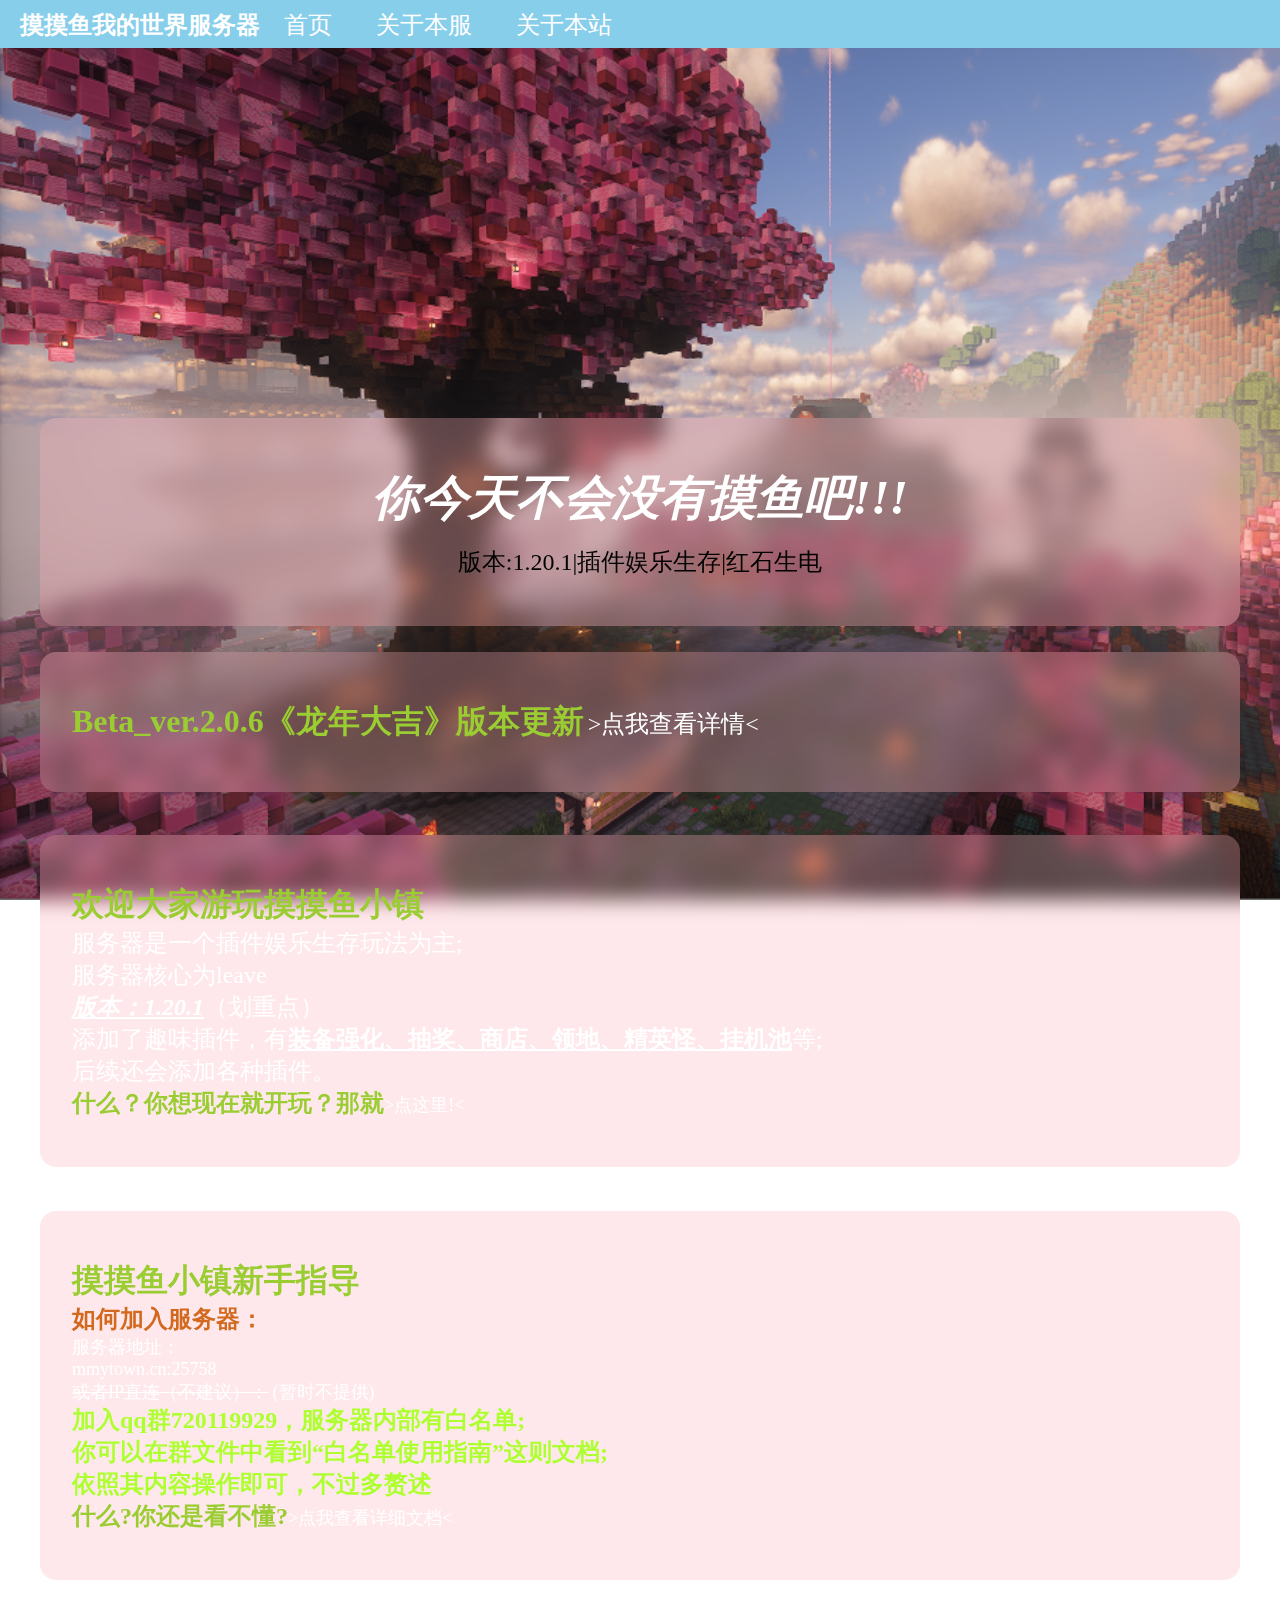
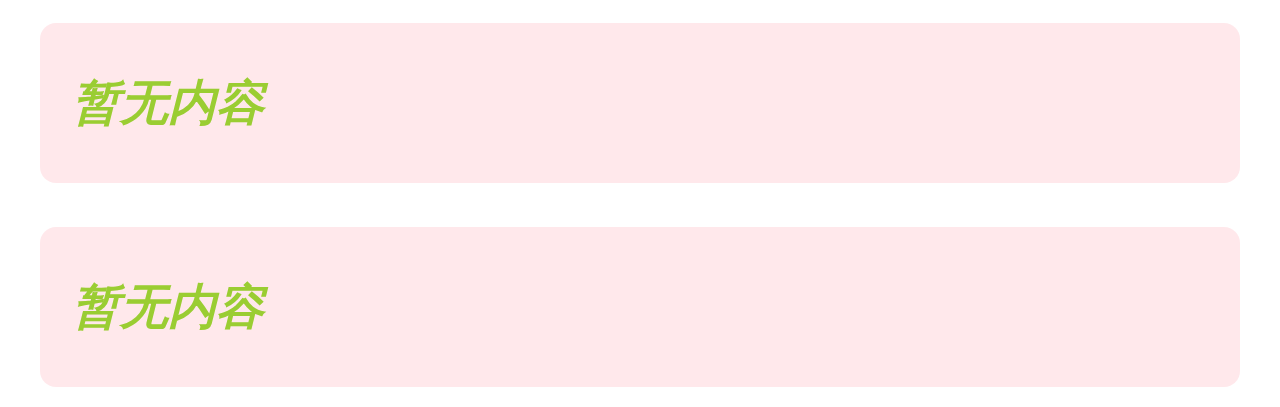
<file: index.html>
<!DOCTYPE html>
<html>
<head>
    <meta charset="utf-8">
    <meta name="viewport" content="initial-scale=1.0, maximum-scale=1.0, user-scalable=no" />
    <title>摸摸鱼我的世界服务器</title>
	<link rel="icon" type="image/jpg" href="img/hhh.jpg">
	<link rel="stylesheet" type="text/css" href="css/all.css">

    <script type="text/javascript">
    	
   		document.addEventListener('plusready', function(){
   			//console.log("所有plus api都应该在此事件发生后调用，否则会出现plus is undefined。")
   			
   		});
   		
    </script>


</head>
<body style="background-image: url(img/mybg.png);background-repeat:no-repeat; background-attachment: fixed;background-size: cover; margin: 0px 0px 0px 0px;">
	<div class="divtop" style="width:100%; height:auto;  position: fixed; bottom:1;line-height: 40px;">
		<div style="margin: 5px 0px 0px 20px;">
		<b><font size="5" color="white" >摸摸鱼我的世界服务器</font></b>
		<a style="margin-left: 20px;" href="index.html"><nobr><font size="5" color="white" >首页</font></a>
		<a style="margin-left: 20px;" href="gybf.html"><nobr><font size="5" color="white" >关于本服</font></a>
		<a style="margin-left: 20px;" href="gybf.html"><nobr><font size="5" color="white" >关于本站</font></a>
		</div>
		
		
	</div>
	<br>
<div class="card" class="p" style="width: auto;height: auto;margin: 400px 40px 2.5px 40px;text-align: center;">
	<p><i><b><font size="9" color="white">你今天不会没有摸鱼吧!!!</font></b></i></p>
    <p><font size="5">版本:1.20.1|插件娱乐生存|红石生电</font></p>
	</div>
	
		
					
		
		
	</div>
	</div>
	<br>
	<div class="card" style="width: auto;height: auto;margin: 5px 40px 2.5px 40px;">
		<p><b><font size="6" color="yellowgreen">Beta_ver.2.0.6《龙年大吉》版本更新</font></b>
		<a href="https://docs.qq.com/doc/DZFl0SEpVcWZJRk92?u=9cbae4213408433e82b0167dd0d55852"><font size="5" color="white">>点我查看详情<</font></a>
		</p>
		
		
	</div>
	<br><br>
	<div class="card" style="width: auto;height: auto;margin: 5px 40px 2.5px 40px;">
		<p>
			<b><font size="6" color="yellowgreen">欢迎大家游玩摸摸鱼小镇</font></b>
			<br>
			<font size="5" color="white">服务器是一个插件娱乐生存玩法为主;
			<br>服务器核心为leave<br><u><b><i>版本：1.20.1</i></b></u>（划重点）
			<br>添加了趣味插件，有<u><b>装备强化、抽奖、商店、领地、精英怪、挂机池</b></u>等;
			<br>后续还会添加各种插件。
			<br><b><font size="5"color="yellowgreen">什么？你想现在就开玩？那就</font></b><a href="#start"><font size="4" color="white">>点这里!<</font></a>
			</font>
		</p>
	</div>
	<br><br>
	<div class="card" id="start" style="width: auto;height: auto;margin: 5px 40px 2.5px 40px;">
		<p>
			<b><font size="6" color="yellowgreen">摸摸鱼小镇新手指导</font></b>
			<br>
			<b><font size="5" color="chocolate">如何加入服务器：</font></b>
			<br>
			<font size="4"color="white">服务器地址：
			<br>
			mmytown.cn:25758
			<br>
			<del>或者IP直连（不建议）：</del> (暂时不提供)
			<!-- mmy.k-black.top:25758
			<br>
			mmy.tokaiteio.top:25758 -->
			</font>
			<br/>
			<b><font size="5" color="greenyellow">加入qq群720119929，服务器内部有白名单;<br>你可以在群文件中看到“白名单使用指南”这则文档;<br>依照其内容操作即可，不过多赘述</font></b>
		<br>
		<b><font size="5"color="yellowgreen">什么?你还是看不懂?</font></b><a href="https://docs.qq.com/doc/DZG1VZmh2ZFVjUUhq?u=9cbae4213408433e82b0167dd0d55852"><font size="4" color="white">>点我查看详细文档<</font></a>
		</font>
		</p>
	</div>
	<br><br>
	<div class="card" style="width: auto;height: auto;margin: 5px 40px 2.5px 40px;">
		<p><i><b><font size="8" color="yellowgreen">暂无内容</font></b></i></p>
	</div>
	<br><br>
	<div class="card" style="width: auto;height: auto;margin: 5px 40px 2.5px 40px;">
		<p><i><b><font size="8" color="yellowgreen">暂无内容</font></b></i></p>
	</div>
	<br>
	
</body>

</html>
</file>
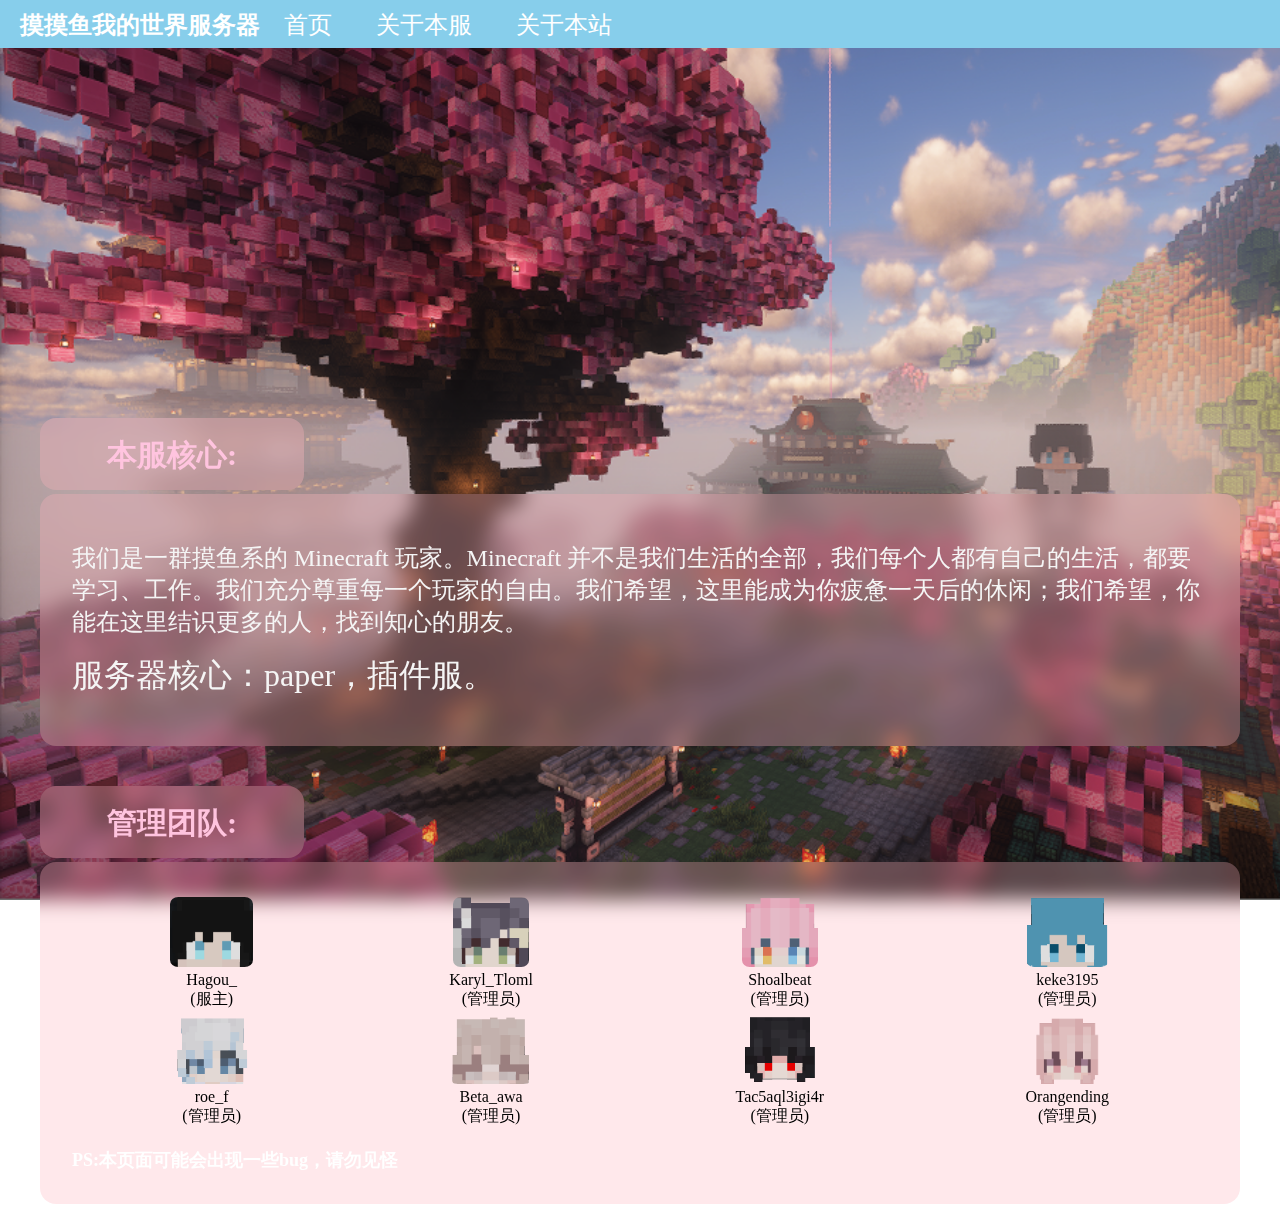
<file: gybf.html>
<!DOCTYPE html>
<html>
<head>
    <meta charset="utf-8">
    <meta name="viewport" content="initial-scale=1.0, maximum-scale=1.0, user-scalable=no" />
    <title>摸摸鱼我的世界服务器--关于</title>
	<link rel="icon" type="image/jpg" href="img/hhh.jpg">
	<link rel="stylesheet" type="text/css" href="css/all.css">

    <script type="text/javascript">
    	
   		document.addEventListener('plusready', function(){
   			//console.log("所有plus api都应该在此事件发生后调用，否则会出现plus is undefined。")
   			
   		});
   		
    </script>


</head>
<body style="background-image: url(img/mybg.png);background-repeat:no-repeat; background-attachment: fixed;background-size: cover; margin: 0px 0px 0px 0px;">
	<div class="divtop" style="width:100%; height:auto;  position: fixed; bottom:1;line-height: 40px;">
		<div style="margin: 5px 0px 0px 20px;">
		<b><font size="5" color="white" >摸摸鱼我的世界服务器</font></b>
		<a style="margin-left: 20px;" href="index.html"><nobr><font size="5" color="white" >首页</font></a>
		<a style="margin-left: 20px;" href="gybf.html"><nobr><font size="5" color="white" >关于本服</font></a>
		<a style="margin-left: 20px;" href="gybz.html"><nobr><font size="5" color="white" >关于本站</font></a>
		</div>
		
		
	</div>
		
		
	</div>
	<br>
	<div class="card" style="width: 200px;height: 8px;margin: 400px 40px 0px 40px;text-align: center;line-height: 10px;">
		<b><font class="card-title-h1" color="">本服核心:</font></b>
	</div>
	<div class="card" class="p" style="width: auto;height: auto;margin: 4px 40px 2.5px 40px;text-align: left;">
	
	<p><font size="5" color="whitesmoke">我们是一群摸鱼系的 Minecraft 玩家。Minecraft 并不是我们生活的全部，我们每个人都有自己的生活，都要学习、工作。我们充分尊重每一个玩家的自由。我们希望，这里能成为你疲惫一天后的休闲；我们希望，你能在这里结识更多的人，找到知心的朋友。</font></p>
	<p><font size="6" color="whitesmoke">服务器核心：paper，插件服。<br></font></p>
	</div>
	<div class="card" style="width: 200px;height: 8px;margin: 40px 40px 0px 40px;text-align: center;line-height: 10px;">
		<b><font class="card-title-h1" color="">管理团队:</font></b>
	</div>
	<div class="card" class="p" style="width: auto;height: auto;margin: 4px 40px 2.5px 40px;text-align: left;">
	<div>
		<table style="width: 100%;">
			<tr>
				<td>
					<div style="text-align: center;">
					<img class="tximg-border-radius" src="img/hagou.png" height="70px"height="auto"><br>
					<font size="3" >Hagou_<br>(服主)</font>
					</div>
				</td>
				<td>
					<div style="text-align: center;">
					<img class="tximg-border-radius" src="img/kailu.png" height="70px"height="auto"><br>
					<font size="3">Karyl_Tloml<br>(管理员)</font>
					</div>
				</td>
				<td>
					<div style="text-align: center;">
					<img class="tximg-border-radius" src="img/xnxya.png" height="70px"height="auto"><br>
					<font size="3">Shoalbeat<br>(管理员)</font>
					</div>
				</td>
				<td>
					<div style="text-align: center;">
					<img class="tximg-border-radius" src="img/keke3195.png" height="70px"height="auto"><br>
					<font size="3">keke3195<br>(管理员)</font>
					</div>
				</td>
			</tr>
			<tr>
				<td>
					<div style="text-align: center;">
					<img class="tximg-border-radius" src="img/roe_f.png" height="70px"height="auto"><br>
					<font size="3">roe_f<br>(管理员)</font>
					</div>
				</td>
				<td>
					<div style="text-align: center;">
					<img class="tximg-border-radius" src="img/awa.png" height="70px"height="auto"><br>
					<font size="3">Beta_awa<br>(管理员)</font>
					</div>
				</td>
				<td>
					<div style="text-align: center;">
					<img class="tximg-border-radius" src="img/tac.png" height="70px"height="auto"><br>
					<font size="3">Tac5aql3igi4r<br>(管理员)</font>
					</div>
				</td>
				<td>
					<div style="text-align: center;">
					<img class="tximg-border-radius" src="img/orang.png" height="70px"height="auto"><br>
					<font size="3">Orangending<br>(管理员)</font>
					</div>
				</td>
			</tr>
			
		</table>
		<br>
		<b><font size="4" color="white">PS:本页面可能会出现一些bug，请勿见怪</font></b>
	</div>
	</div>
	
	
	
	
	</div>
	</div>
	
</body>

</html>
</file>
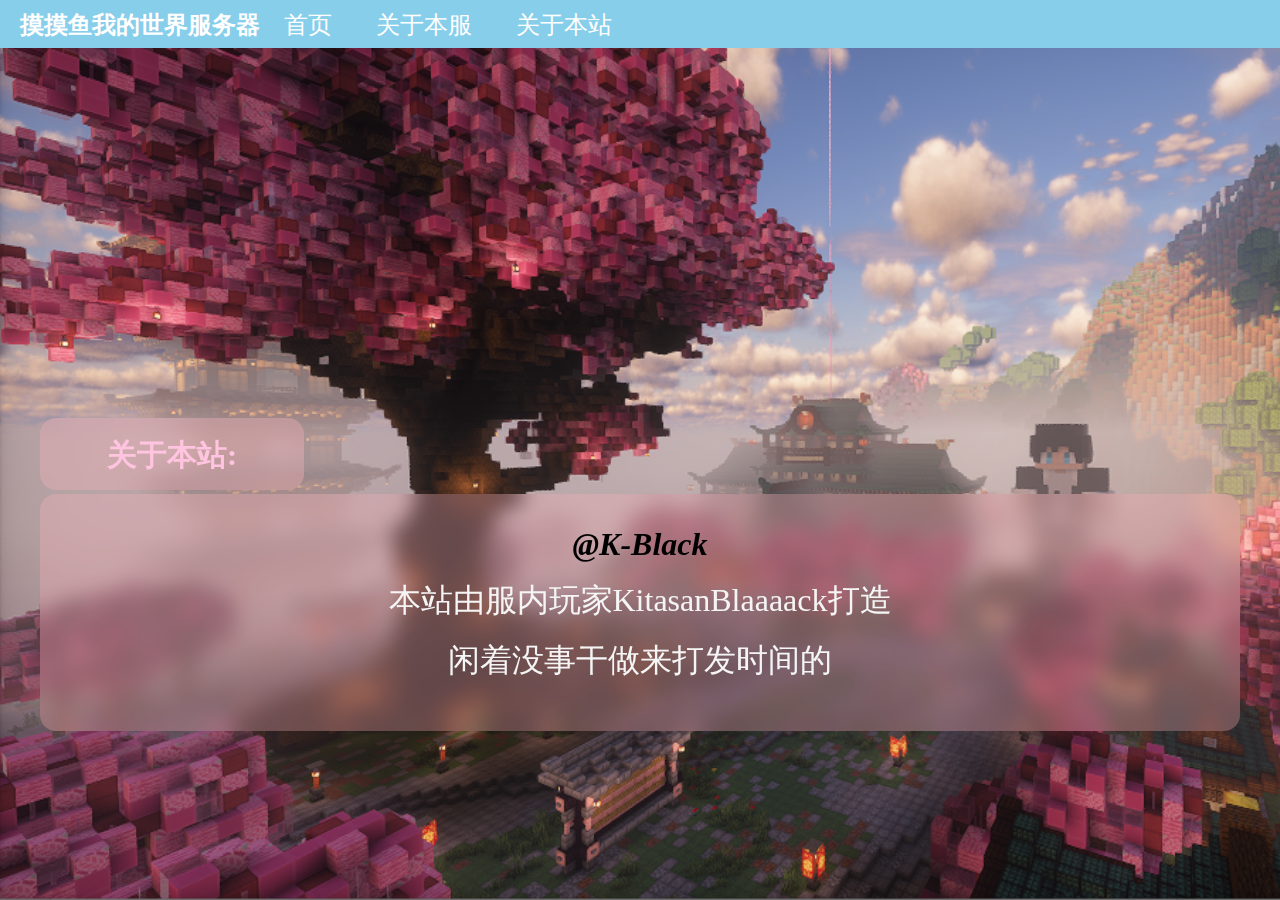
<file: gybz.html>
<!DOCTYPE html>
<html>
<head>
    <meta charset="utf-8">
    <meta name="viewport" content="initial-scale=1.0, maximum-scale=1.0, user-scalable=no" />
    <title>K-Black的博客--关于我</title>
	<link rel="icon" type="image/jpg" href="img/hhh.jpg">
	<link rel="stylesheet" type="text/css" href="css/all.css">

    <script type="text/javascript">
    	
   		document.addEventListener('plusready', function(){
   			//console.log("所有plus api都应该在此事件发生后调用，否则会出现plus is undefined。")
   			
   		});
   		
    </script>


</head>
<body  style="background-image: url(img/mybg.png);background-repeat:no-repeat; background-attachment: fixed;background-size: cover; margin: 0px 0px 0px 0px;">
	<div class="divtop" style="width:100%; height:auto;  position: fixed; bottom:1;line-height: 40px;">
		<div style="margin: 5px 0px 0px 20px;">
		<b><font size="5" color="white" >摸摸鱼我的世界服务器</font></b>
		<a style="margin-left: 20px;" href="index.html"><nobr><font size="5" color="white" >首页</font></a>
		<a style="margin-left: 20px;" href="gybf.html"><nobr><font size="5" color="white" >关于本服</font></a>
		<a style="margin-left: 20px;" href="gybz.html"><nobr><font size="5" color="white" >关于本站</font></a>
		</div>
		
		
	</div>
	<br>
	
	<div class="card" style="width: 200px;height: 8px;margin: 400px 40px 0px 40px;text-align: center;line-height: 10px;">
		<b><font class="card-title-h1" color="">关于本站:</font></b>
	</div>
	<div class="card" class="p" style="width: auto;height: auto;margin: 4px 40px 2.5px 40px;text-align: center;">
	<i><b><font size="6" color="black">@K-Black</font></b></i>
	<p><font size="6" color="whitesmoke">本站由服内玩家KitasanBlaaaack打造</font></p>
	<p><font size="6" color="whitesmoke">闲着没事干做来打发时间的</font></p>
	</div>
	
	
	
</body>

</html>
</file>
<file: css/all.css>
.card {
	  width: 400px;
	  height: auto;
	  padding: 2rem;
	  border-radius: 1rem;
	  background: rgba(255, 179, 190,.3);
	 webkit-backdrop-filter: blur(90px);
	 backdrop-filter: blur(10px);
	}
	
	.card-title {
	  margin-top: 0;
	  margin-bottom: .59rem;
	  font-size: 1.90rem;
	}
	.card-title-h1 {
	  margin-top: 0;
	  margin-bottom: .59rem;
	  font-size: 1.90rem;
	  color: rgb(255, 196, 223);
	}
	 
	p, a {
	  font-size: 1rem;
	  
	}
	p {
	
	white-space: normal;
	word-wrap: break-word;
	}
	
	 
	a {
	  color: #4d4ae8;
	  text-decoration: none;
	}
	 
	.shape {
	  position: absolute;
	  width: 150px;
	  top: .5rem;
	  left: .5rem;
	}
	.divtop{
		z-index:9999;
		background-color: skyblue;
	}
	.img-border-radius{
		border-radius: 50%;
	}
	.tximg-border-radius{
		border-radius: 10%;
	}
	.tb
	{
	    display: table-cell;
	    overflow: hidden;
	
	    width: 1%;
	    height: 50px;
	
	    text-align: center;
	    vertical-align: middle;
	    white-space: nowrap;
	    text-overflow: ellipsis;
	
	    color: #929292;
	}
	.bgimg
	{
		width: 100%;
		height: 100%;
	}
</file>
